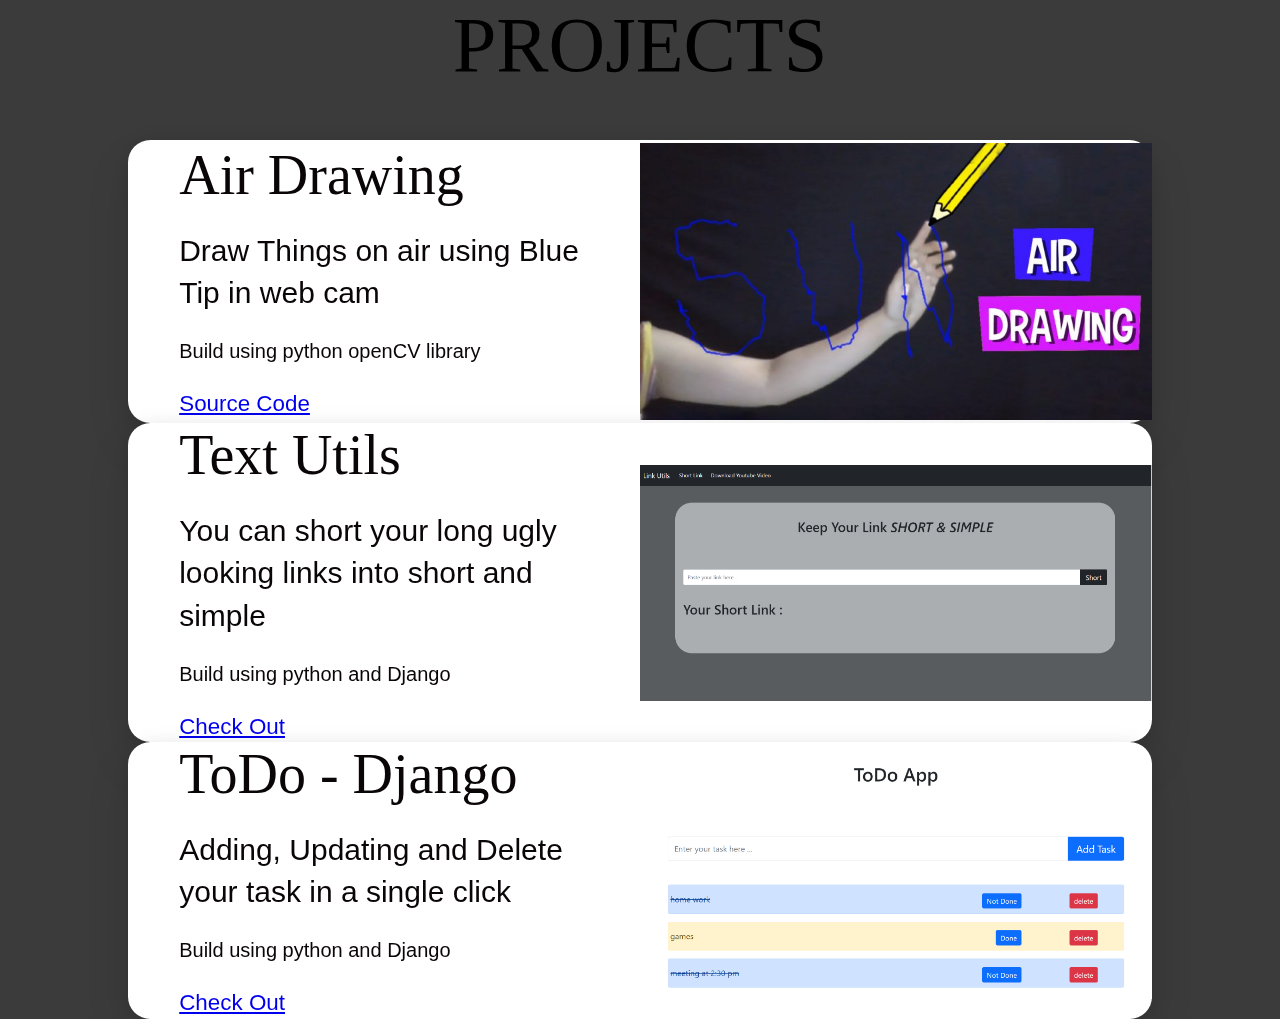
<file: projects.html>
<!doctype html>
<html lang="en">

    <link href="https://cdn.jsdelivr.net/npm/bootstrap@5.1.3/dist/css/bootstrap.min.css" rel="stylesheet" integrity="sha384-1BmE4kWBq78iYhFldvKuhfTAU6auU8tT94WrHftjDbrCEXSU1oBoqyl2QvZ6jIW3" crossorigin="anonymous">

    <link rel="stylesheet" href="style1.css">
<body style="background-color: rgb(59, 59, 59);">

    <h1 class="fw-bolder text-light" style="color: black; padding-bottom: 50px;">PROJECTS</h1>

    <main>
        <ul id="cards">
            <li class="card" id="card_1">
                <div class="card__content">
                    <div>
                        <h2 class="fw-bold">Air Drawing</h2>
                        <p style="font-family: 'Gill Sans', 'Gill Sans MT', Calibri, 'Trebuchet MS', sans-serif; font-size: 30px;">Draw Things on air using Blue Tip in web cam</p>

                        <p class="fst-italic" style="font-size: 20px">Build using python openCV library</p>

                        

                        <p><a href="https://github.com/harshjr97/opencv/tree/main/Virtual%20Paint" class="btn btn-primary">Source Code</a></p>
                    </div>
                    <figure>
                        <img src="./Air-Drawing-Project-Thumbnail-768x416.jpg" alt="Image description">
                    </figure>
                </div>
            </li>
        </ul>
        <ul id="cards" class="py-5 my-5">
            <li class="card" id="card_1">
                <div class="card__content">
                    <div>
                        <h2 class="fw-bold">Text Utils</h2>
                        <p style="font-family: 'Gill Sans', 'Gill Sans MT', Calibri, 'Trebuchet MS', sans-serif; font-size: 30px;">You can short your long ugly looking links into short and simple</p>
                        
                        <p class="fst-italic" style="font-size: 20px;">Build using python and Django</p>
                        <p><a href="https://linkutils.herokuapp.com/" class="btn btn-primary">Check Out</a></p>
                    </div>
                    <figure>
                        <img src="Screenshot (20).png" alt="Image description">
                    </figure>
                </div>
            </li>
        </ul>
        <ul id="cards" class=" my-5">
            <li class="card" id="card_1">
                <div class="card__content">
                    <div>
                        <h2 class="fw-bold">ToDo - Django</h2>
                        <p style="font-family: 'Gill Sans', 'Gill Sans MT', Calibri, 'Trebuchet MS', sans-serif; font-size: 30px;">Adding, Updating and Delete your task in a single click</p>
                        
                        <p class="fst-italic" style="font-size: 20px;">Build using python and Django</p>
                        <p><a href="https://todo-django-1.herokuapp.com/" class="btn btn-primary">Check Out</a></p>
                    </div>
                    <figure>
                        <img src="tododjango.png" alt="Image description">
                    </figure>
                </div>
            </li>
        </ul>
    </main>
    
</body>

<script src="https://cdn.jsdelivr.net/npm/@popperjs/core@2.10.2/dist/umd/popper.min.js" integrity="sha384-7+zCNj/IqJ95wo16oMtfsKbZ9ccEh31eOz1HGyDuCQ6wgnyJNSYdrPa03rtR1zdB" crossorigin="anonymous"></script>
<script src="https://cdn.jsdelivr.net/npm/bootstrap@5.1.3/dist/js/bootstrap.min.js" integrity="sha384-QJHtvGhmr9XOIpI6YVutG+2QOK9T+ZnN4kzFN1RtK3zEFEIsxhlmWl5/YESvpZ13" crossorigin="anonymous"></script>

</html>
</file>
<file: style1.css>
#cards {
	padding-bottom: calc(var(--numcards) * var(--card-top-offset)); /* Make place at bottom, as items will slide to that position*/
	margin-bottom: var(--card-margin); /* Don't include the --card-margin in padding, as that will affect the scroll-timeline*/
}

#card_1 {
	--index: 1;
}

#card_2 {
	--index: 2;
}

#card_3 {
	--index: 3;
}

#card_4 {
	--index: 4;
}

.card {
	position: sticky;
	top: 0;
	padding-top: calc(var(--index) * var(--card-top-offset));
}


/** DEBUG **/

#debug {
  position: fixed;
  top: 1em;
  left: 1em;
}
#debug::after {
  content: " Show Debug";
  margin-left: 1.5em;
  color: white;
  white-space: nowrap;
}

#debug:checked ~ main {
  --outline-width: 1px;
}


/** PAGE STYLING **/

* { /* Poor Man's Reset */
	box-sizing: border-box;
	margin: 0;
	padding: 0;
}

body {
	background: rgb(58 29 43);
	color: rgb(255, 255, 255);
	text-align: center;

	font-size: calc(1em + 0.5vw);
}

header,
main {
	width: 80vw;
	margin: 0 auto;
}

header {
	height: 100vh;
	display: grid;
	place-items: center;
}

#cards {
	list-style: none;
	outline: calc(var(--outline-width) * 10) solid blue;
	
	display: grid;
	grid-template-columns: 1fr;
	grid-template-rows: repeat(var(--numcards), var(--card-height));
	gap: var(--card-margin);
}

.card {
	outline: var(--outline-width) solid hotpink;
}

.card__content {
	box-shadow: 0 0.2em 1em rgba(0, 0, 0, 0.1), 0 1em 2em rgba(0, 0, 0, 0.1);
	background: rgb(255, 255, 255);
	color: rgb(10, 5, 7);
	border-radius: 1em;
	/* overflow: hidden; */

	display: grid;
	grid-template-areas: "text img";
	grid-template-columns: 1fr 1fr;
	grid-template-rows: auto;

	align-items: stretch;
	/* outline: var(--outline-width) solid lime; */
}

.card__content > div {
	grid-area: text;
	width: 80%;
	place-self: center;
	text-align: left;

	display: grid;
	gap: 1em;
	place-items: start;
}

.card__content > figure {
	grid-area: img;
	overflow: hidden;
}

.card__content > figure > img {
	width: 100%;
	height: 100%;
	object-fit:contain;
}

h1 {
	font-weight: 300;
	font-size: 3.5em;
}

h2 {
	font-weight: 300;
	font-size: 2.5em;
}

p {
	font-family: sans-serif;
	font-weight: 300;
	line-height: 1.42;
}



aside {
	width: 50vw;
	margin: 0 auto;
	text-align: left;
}

aside p {
	margin-bottom: 1em;
}
</file>
